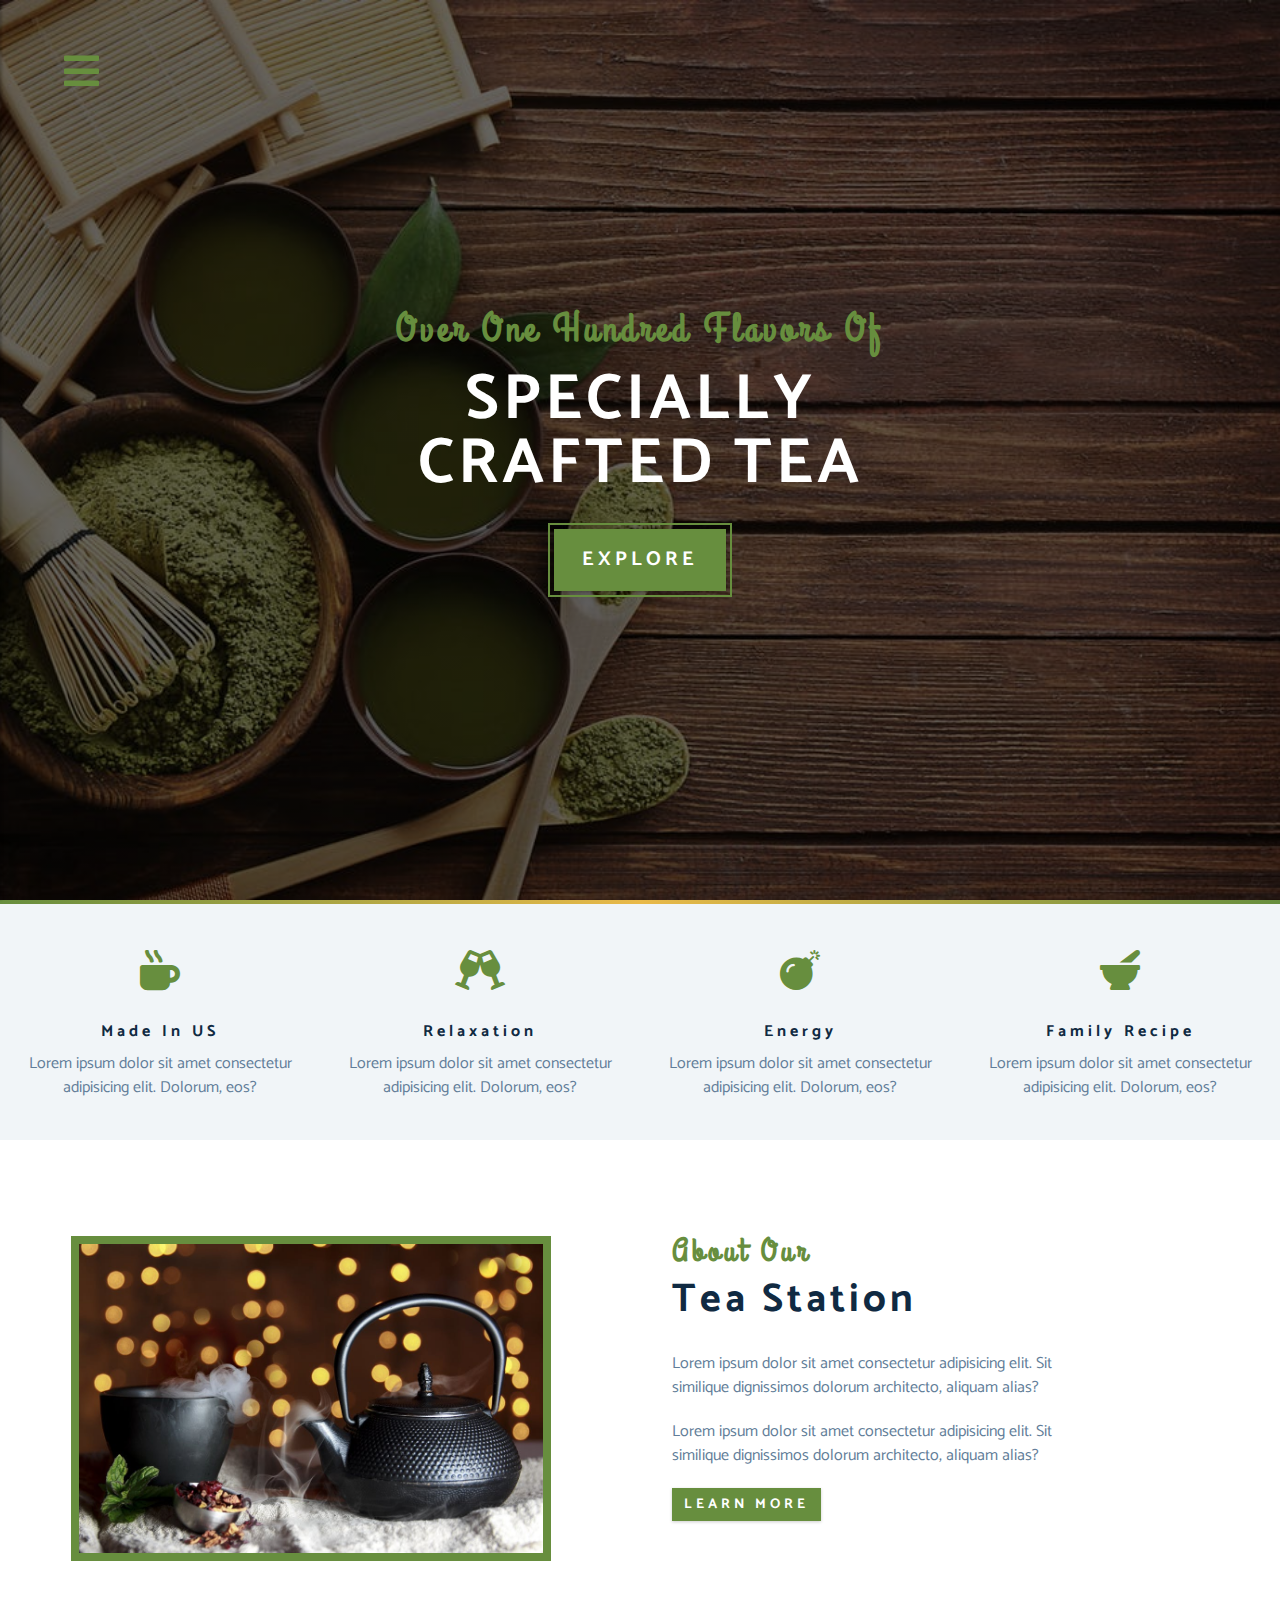
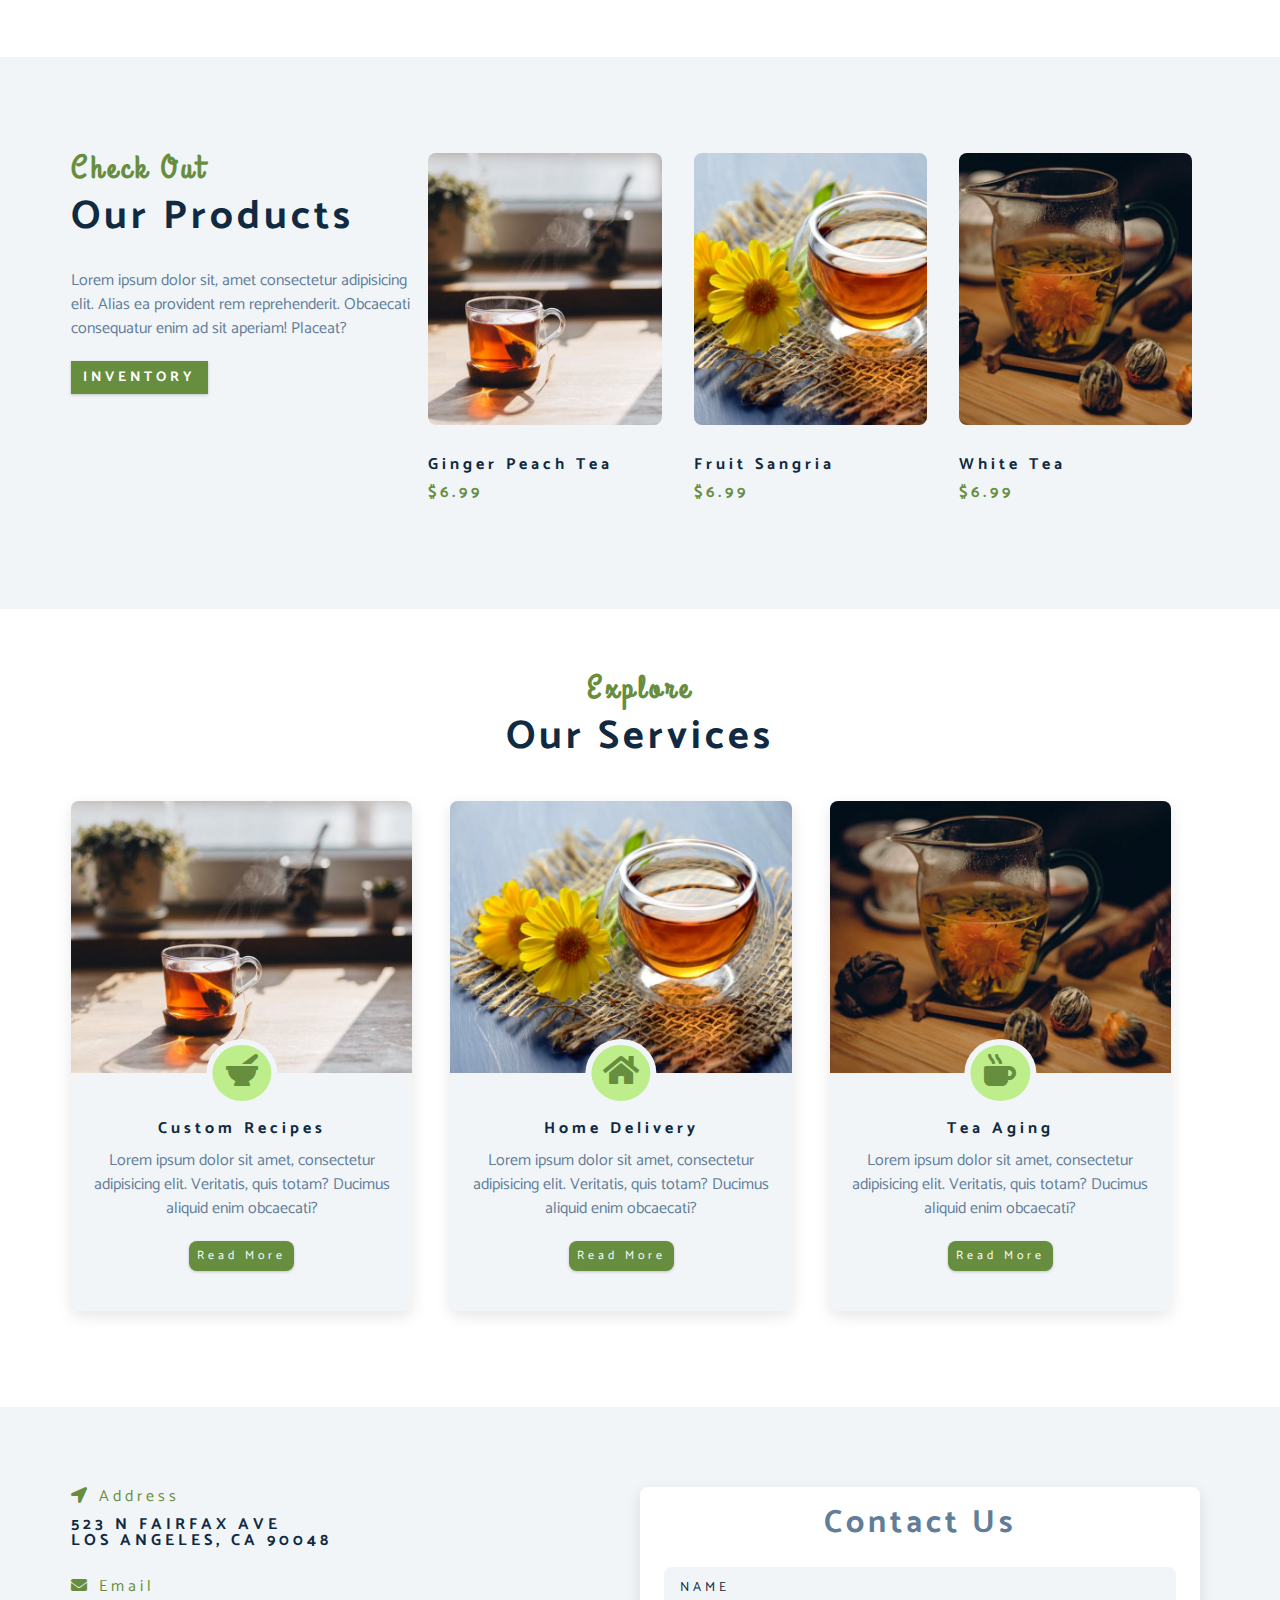
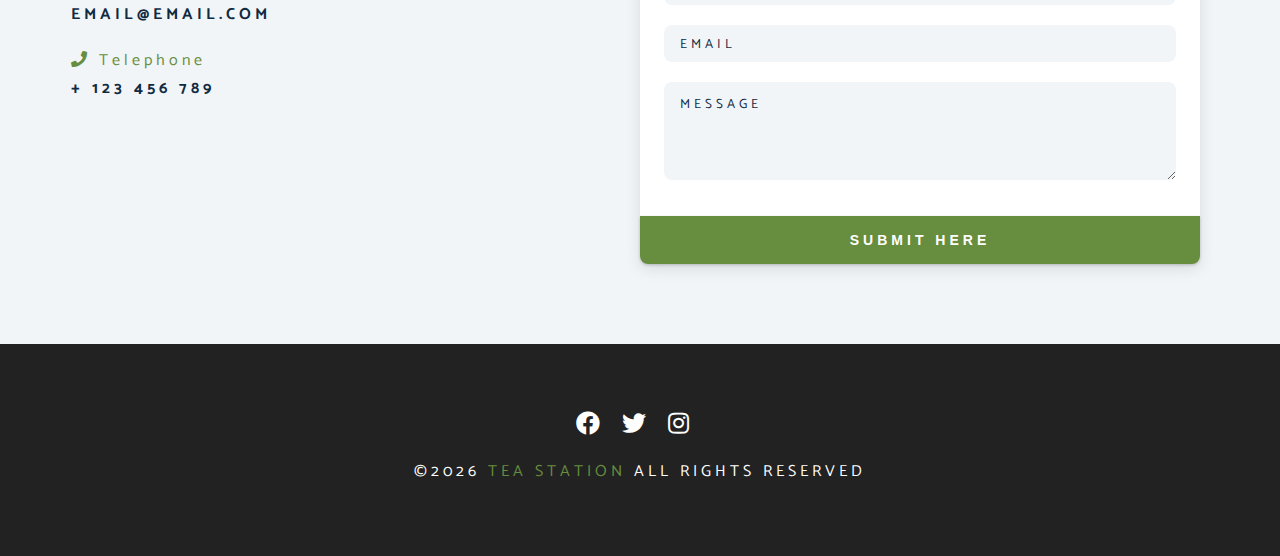
<file: index.html>
<!DOCTYPE html>
<html lang="en">
    <head>
        <meta charset="UTF-8" />
        <meta name="viewport" content="width=device-width, initial-scale=1.0" />
        <meta http-equiv="X-UA-Compatible" content="ie=edge" />
        <title>Tea Station || Home</title>
        <!-- font-awesome -->
        <link
            rel="stylesheet"
            href="./fontawesome-free-5.12.1-web/css/all.min.css"
        />
        <!-- custom css -->
        <link rel="stylesheet" href="./css/styles.css" />
    </head>
    <body>
        <!-- navbar -->
        <!-- nav button -->
        <span class="nav-btn" id="nav-btn">
            <i class="fas fa-bars"></i>
        </span>
        <nav class="navbar" id="navbar">
            <div class="navbar-header">
                <span class="nav-close" id="nav-close">
                    <i class="fas fa-times"></i>
                </span>
            </div>
            <ul class="nav-items">
                <li><a href="index.html" class="nav-link">home</a></li>
                <li><a href="skills.html" class="nav-link">skills</a></li>
                <li><a href="about.html" class="nav-link">about</a></li>
                <li><a href="products.html" class="nav-link">products</a></li>
            </ul>
        </nav>
        <!-- header -->
        <header class="header">
            <div class="banner">
                <h2>Over one hundred flavors of</h2>
                <h1>
                    specially <br />
                    crafted tea
                </h1>
                <a href="skills.html" class="btn banner-btn">explore</a>
            </div>
        </header>
        <!-- end of header -->
        <div class="content-divider"></div>
        <!-- skills section -->
        <section class="skills clearfix">
            <!-- single skill -->
            <article class="skill">
                <span class="skill-icon">
                    <i class="fas fa-mug-hot"></i>
                </span>
                <h4 class="skill-title">made in US</h4>
                <p class="skill-text">
                    Lorem ipsum dolor sit amet consectetur adipisicing elit.
                    Dolorum, eos?
                </p>
            </article>
            <!-- end of single skill -->
            <!-- single skill -->
            <article class="skill">
                <span class="skill-icon">
                    <i class="fas fa-glass-cheers"></i>
                </span>
                <h4 class="skill-title">relaxation</h4>
                <p class="skill-text">
                    Lorem ipsum dolor sit amet consectetur adipisicing elit.
                    Dolorum, eos?
                </p>
            </article>
            <!-- end of single skill -->
            <!-- single skill -->
            <article class="skill">
                <span class="skill-icon">
                    <i class="fas fa-bomb"></i>
                </span>
                <h4 class="skill-title">energy</h4>
                <p class="skill-text">
                    Lorem ipsum dolor sit amet consectetur adipisicing elit.
                    Dolorum, eos?
                </p>
            </article>
            <!-- end of single skill -->
            <!-- single skill -->
            <article class="skill">
                <span class="skill-icon">
                    <i class="fas fa-mortar-pestle"></i>
                </span>
                <h4 class="skill-title">family recipe</h4>
                <p class="skill-text">
                    Lorem ipsum dolor sit amet consectetur adipisicing elit.
                    Dolorum, eos?
                </p>
            </article>
            <!-- end of single skill -->
        </section>
        <!-- end of skills section -->
        <!-- about -->
        <section>
            <div class="section-center clearfix">
                <!-- about-img -->
                <article class="about-img">
                    <div class="about-picture-container">
                        <img
                            src="./images/about-bcg.jpeg"
                            alt="tea kettle"
                            class="about-picture"
                        />
                    </div>
                </article>
                <!-- about-info -->
                <article class="about-info">
                    <!-- section title -->
                    <div class="section-title">
                        <h3>about our</h3>
                        <h2>tea station</h2>
                    </div>
                    <!-- end of section title -->
                    <p class="about-text">
                        Lorem ipsum dolor sit amet consectetur adipisicing elit.
                        Sit similique dignissimos dolorum architecto, aliquam
                        alias?
                    </p>
                    <p class="about-text">
                        Lorem ipsum dolor sit amet consectetur adipisicing elit.
                        Sit similique dignissimos dolorum architecto, aliquam
                        alias?
                    </p>
                    <a href="about.html" class="btn">learn more</a>
                </article>
            </div>
        </section>
        <!-- end of about -->
        <!-- products -->
        <section class="products">
            <div class="section-center clearfix">
                <!-- products info -->
                <article class="products-info">
                    <!-- section title -->
                    <div class="section-title">
                        <h3>check out</h3>
                        <h2>our products</h2>
                    </div>
                    <!-- end of section title -->
                    <p class="product-text">
                        Lorem ipsum dolor sit, amet consectetur adipisicing
                        elit. Alias ea provident rem reprehenderit. Obcaecati
                        consequatur enim ad sit aperiam! Placeat?
                    </p>
                    <a href="products.html" class="btn">inventory</a>
                </article>
                <!-- products inventory -->
                <article class="products-inventory clearfix">
                    <!-- single product -->
                    <div class="product">
                        <img
                            src="./images/product-1.jpeg"
                            alt="single product"
                            class="product-img"
                        />
                        <h4 class="product-title">ginger peach tea</h4>
                        <h4 class="product-price">$6.99</h4>
                    </div>
                    <!-- end of single product -->
                    <!-- single product -->
                    <div class="product">
                        <img
                            src="./images/product-2.jpeg"
                            alt="single product"
                            class="product-img"
                        />
                        <h4 class="product-title">fruit sangria</h4>
                        <h4 class="product-price">$6.99</h4>
                    </div>
                    <!-- end of single product -->
                    <!-- single product -->
                    <div class="product">
                        <img
                            src="./images/product-3.jpeg"
                            alt="single product"
                            class="product-img"
                        />
                        <h4 class="product-title">white tea</h4>
                        <h4 class="product-price">$6.99</h4>
                    </div>
                    <!-- end of single product -->
                </article>
            </div>
        </section>
        <!-- end of products -->
        <!-- services -->
        <section class="services">
            <!-- section title -->
            <div class="section-title services-title">
                <h3>explore</h3>
                <h2>our services</h2>
            </div>
            <!-- end of section title -->
            <div class="section-center clearfix">
                <!-- single card -->
                <article class="service-card">
                    <!-- img container -->
                    <div class="service-img-container">
                        <!-- img -->
                        <img
                            src="./images/product-1.jpeg"
                            class="service-img"
                            alt="single service"
                        />
                        <!-- service icon -->
                        <span class="service-icon">
                            <i class="fas fa-mortar-pestle fa-fw"></i>
                        </span>
                    </div>
                    <!-- service info -->
                    <div class="service-info">
                        <h4>custom recipes</h4>
                        <p class="">
                            Lorem ipsum dolor sit amet, consectetur adipisicing
                            elit. Veritatis, quis totam? Ducimus aliquid enim
                            obcaecati?
                        </p>
                        <a href="products.html" class="btn service-btn"
                            >read more</a
                        >
                    </div>
                </article>
                <!-- end of single card -->
                <!-- single card -->
                <article class="service-card">
                    <!-- img container -->
                    <div class="service-img-container">
                        <!-- img -->
                        <img
                            src="./images/product-2.jpeg"
                            class="service-img"
                            alt="single service"
                        />
                        <!-- service icon -->
                        <span class="service-icon">
                            <i class="fas fa-home fa-fw"></i>
                        </span>
                    </div>
                    <!-- service info -->
                    <div class="service-info">
                        <h4>home delivery</h4>
                        <p class="">
                            Lorem ipsum dolor sit amet, consectetur adipisicing
                            elit. Veritatis, quis totam? Ducimus aliquid enim
                            obcaecati?
                        </p>
                        <a href="products.html" class="btn service-btn"
                            >read more</a
                        >
                    </div>
                </article>
                <!-- end of single card -->
                <!-- single card -->
                <article class="service-card">
                    <!-- img container -->
                    <div class="service-img-container">
                        <!-- img -->
                        <img
                            src="./images/product-3.jpeg"
                            class="service-img"
                            alt="single service"
                        />
                        <!-- service icon -->
                        <span class="service-icon">
                            <i class="fas fa-mug-hot fa-fw"></i>
                        </span>
                    </div>
                    <!-- service info -->
                    <div class="service-info">
                        <h4>tea aging</h4>
                        <p class="">
                            Lorem ipsum dolor sit amet, consectetur adipisicing
                            elit. Veritatis, quis totam? Ducimus aliquid enim
                            obcaecati?
                        </p>
                        <a href="products.html" class="btn service-btn"
                            >read more</a
                        >
                    </div>
                </article>
                <!-- end of single card -->
            </div>
        </section>
        <!-- end of services -->
        <!-- contact -->
        <section class="contact">
            <div class="section-center clearfix">
                <!-- contact info -->
                <article class="contact-info">
                    <!-- contact item -->
                    <div class="contact-item">
                        <h4 class="contact-title">
                            <span class="contact-icon">
                                <i class="fas fa-location-arrow"></i>
                            </span>
                            address
                        </h4>
                        <h4 class="contact-text">
                            523 N Fairfax Ave <br />
                            Los Angeles, CA 90048
                        </h4>
                    </div>
                    <!-- end of contact item -->
                    <!-- contact item -->
                    <div class="contact-item">
                        <h4 class="contact-title">
                            <span class="contact-icon">
                                <i class="fas fa-envelope"></i>
                            </span>
                            email
                        </h4>
                        <h4 class="contact-text">email@email.com</h4>
                    </div>
                    <!-- end of contact item -->
                    <!-- contact item -->
                    <div class="contact-item">
                        <h4 class="contact-title">
                            <span class="contact-icon">
                                <i class="fas fa-phone"></i>
                            </span>
                            telephone
                        </h4>
                        <h4 class="contact-text">+ 123 456 789</h4>
                    </div>
                    <!-- end of contact item -->
                </article>
                <!-- contact form -->
                <article class="contact-form">
                    <h3>contact us</h3>
                    <form
                        action="https://formspree.io/f/xgerdrel"
                        method="POST"
                    >
                        <div class="form-group">
                            <!-- inputs -->
                            <input
                                type="text"
                                placeholder="name"
                                class="form-control"
                                name="name"
                            />
                            <input
                                type="email"
                                placeholder="email"
                                class="form-control"
                                name="email"
                            />
                            <textarea
                                name="message"
                                placeholder="message"
                                class="form-control"
                                rows="5"
                            ></textarea>
                        </div>
                        <button type="submit" class="submit-btn btn">
                            submit here
                        </button>
                    </form>
                </article>
            </div>
        </section>
        <!-- end of contact -->
        <!-- footer -->
        <footer class="footer">
            <div class="section-center">
                <div class="social-icons">
                    <!-- social icon -->
                    <a href="#" class="social-icon">
                        <i class="fab fa-facebook"></i>
                    </a>
                    <!-- end of social icon -->
                    <!-- social icon -->
                    <a href="#" class="social-icon">
                        <i class="fab fa-twitter"></i>
                    </a>
                    <!-- end of social icon -->
                    <!-- social icon -->
                    <a href="#" class="social-icon">
                        <i class="fab fa-instagram"></i>
                    </a>
                    <!-- end of social icon -->
                </div>
                <h4 class="footer-text">
                    &copy;<span id="date"></span>
                    <span class="company">tea station</span> all rights reserved
                </h4>
            </div>
        </footer>
        <!-- end of footer -->
        <script src="app.js"></script>
    </body>
</html>
</file>
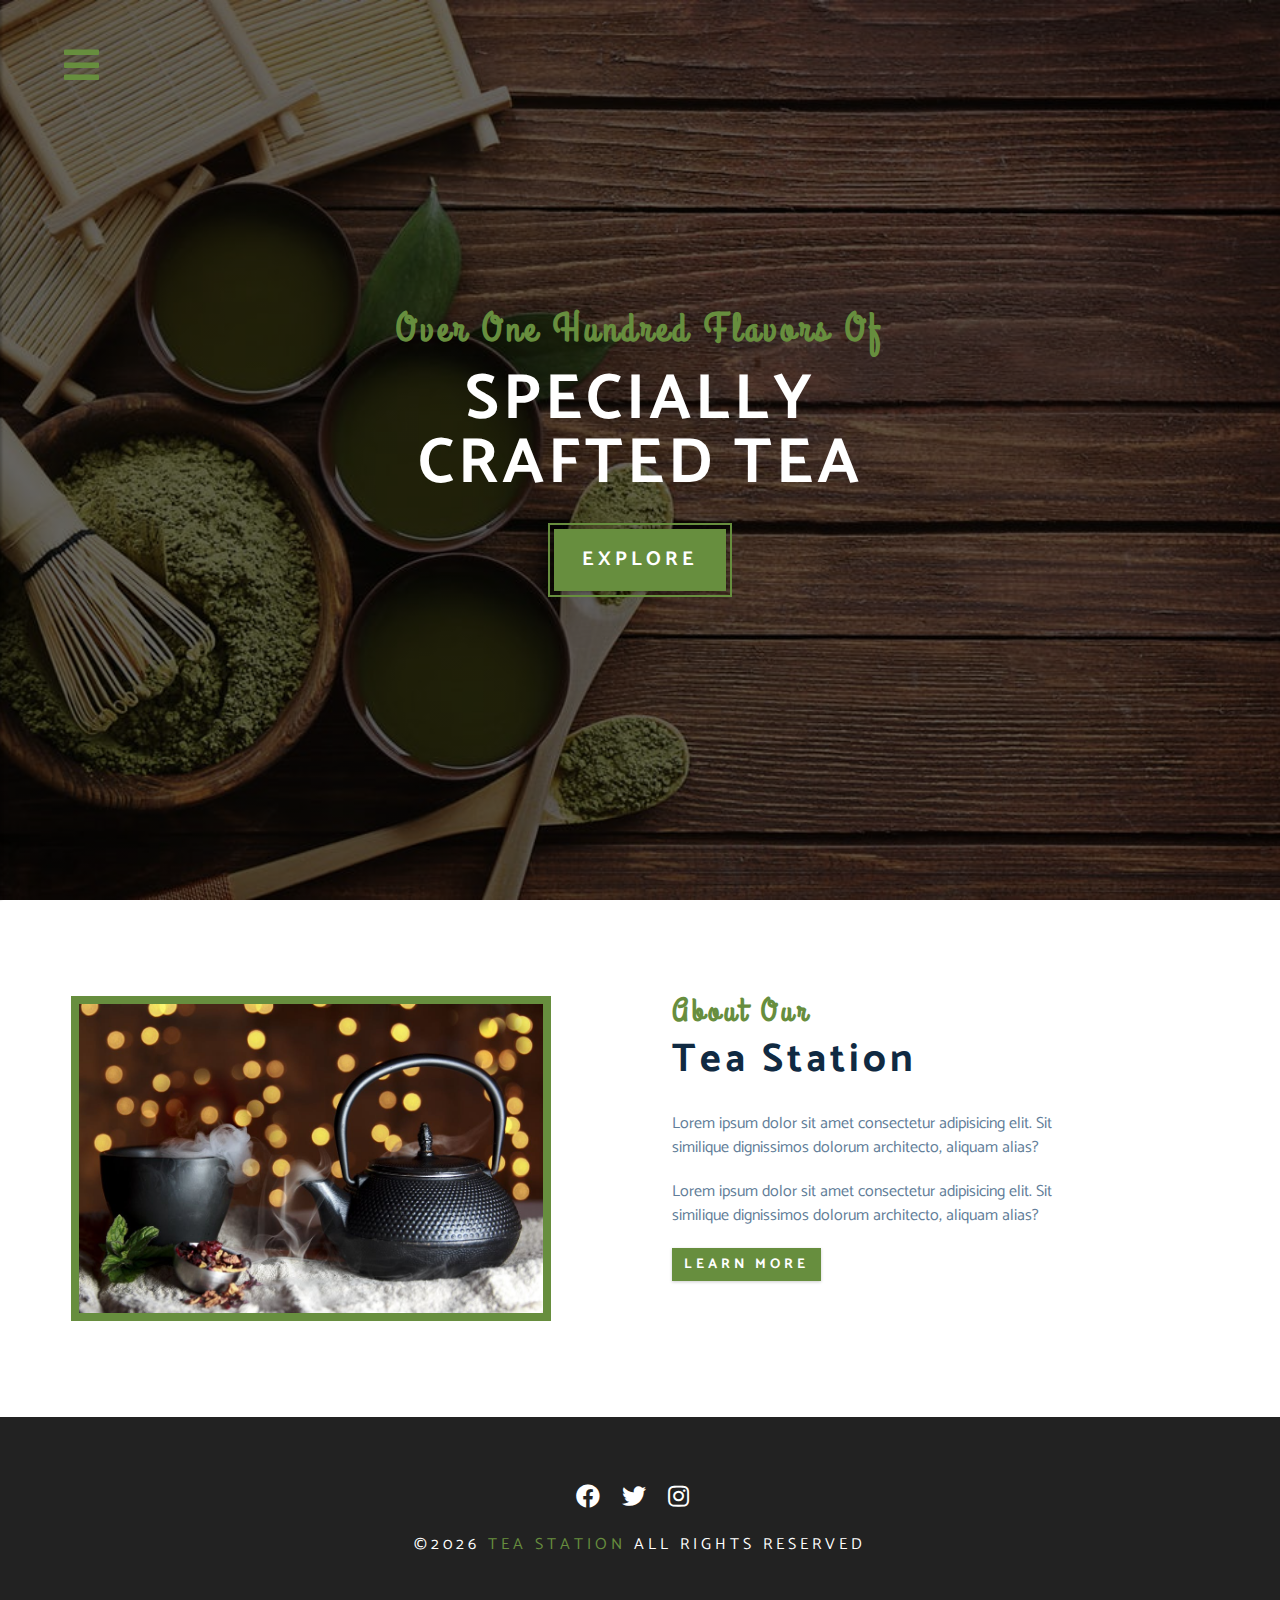
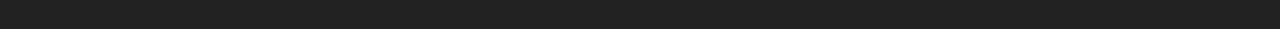
<file: about.html>
<html lang="en">
    <head>
        <meta charset="UTF-8" />
        <meta name="viewport" content="width=device-width, initial-scale=1.0" />
        <meta http-equiv="X-UA-Compatible" content="ie=edge" />
        <title>Tea Station || About</title>
        <!-- font-awesome -->
        <link
            rel="stylesheet"
            href="./fontawesome-free-5.12.1-web/css/all.min.css"
        />
        <!-- custom css -->
        <link rel="stylesheet" href="./css/styles.css" />
    </head>
    <body>
        <!-- navbar -->
        <!-- nav button -->
        <span class="nav-btn" id="nav-btn">
            <i class="fas fa-bars"></i>
        </span>
        <nav class="navbar" id="navbar">
            <div class="navbar-header">
                <span class="nav-close" id="nav-close">
                    <i class="fas fa-times"></i>
                </span>
            </div>
            <ul class="nav-items">
                <li><a href="index.html" class="nav-link">home</a></li>
                <li><a href="skills.html" class="nav-link">skills</a></li>
                <li><a href="about.html" class="nav-link">about</a></li>
                <li><a href="products.html" class="nav-link">products</a></li>
            </ul>
        </nav>
        <!-- header -->
        <header class="header">
            <div class="banner">
                <h2>Over one hundred flavors of</h2>
                <h1>
                    specially <br />
                    crafted tea
                </h1>
                <a href="skills.html" class="btn banner-btn">explore</a>
            </div>
        </header>
        <!-- end of header -->
        <!-- about -->
        <section>
            <div class="section-center clearfix">
                <!-- about-img -->
                <article class="about-img">
                    <div class="about-picture-container">
                        <img
                            src="./images/about-bcg.jpeg"
                            alt="tea kettle"
                            class="about-picture"
                        />
                    </div>
                </article>
                <!-- about-info -->
                <article class="about-info">
                    <!-- section title -->
                    <div class="section-title">
                        <h3>about our</h3>
                        <h2>tea station</h2>
                    </div>
                    <!-- end of section title -->
                    <p class="about-text">
                        Lorem ipsum dolor sit amet consectetur adipisicing elit.
                        Sit similique dignissimos dolorum architecto, aliquam
                        alias?
                    </p>
                    <p class="about-text">
                        Lorem ipsum dolor sit amet consectetur adipisicing elit.
                        Sit similique dignissimos dolorum architecto, aliquam
                        alias?
                    </p>
                    <a href="about.html" class="btn">learn more</a>
                </article>
            </div>
        </section>
        <!-- end of about -->

        <!-- footer -->
        <footer class="footer">
            <div class="section-center">
                <div class="social-icons">
                    <!-- social icon -->
                    <a href="#" class="social-icon">
                        <i class="fab fa-facebook"></i>
                    </a>
                    <!-- end of social icon -->
                    <!-- social icon -->
                    <a href="#" class="social-icon">
                        <i class="fab fa-twitter"></i>
                    </a>
                    <!-- end of social icon -->
                    <!-- social icon -->
                    <a href="#" class="social-icon">
                        <i class="fab fa-instagram"></i>
                    </a>
                    <!-- end of social icon -->
                </div>
                <h4 class="footer-text">
                    &copy;<span id="date"></span>
                    <span class="company">tea station</span> all rights reserved
                </h4>
            </div>
        </footer>
        <!-- end of footer -->
        <script src="app.js"></script>
    </body>
</html>
</file>
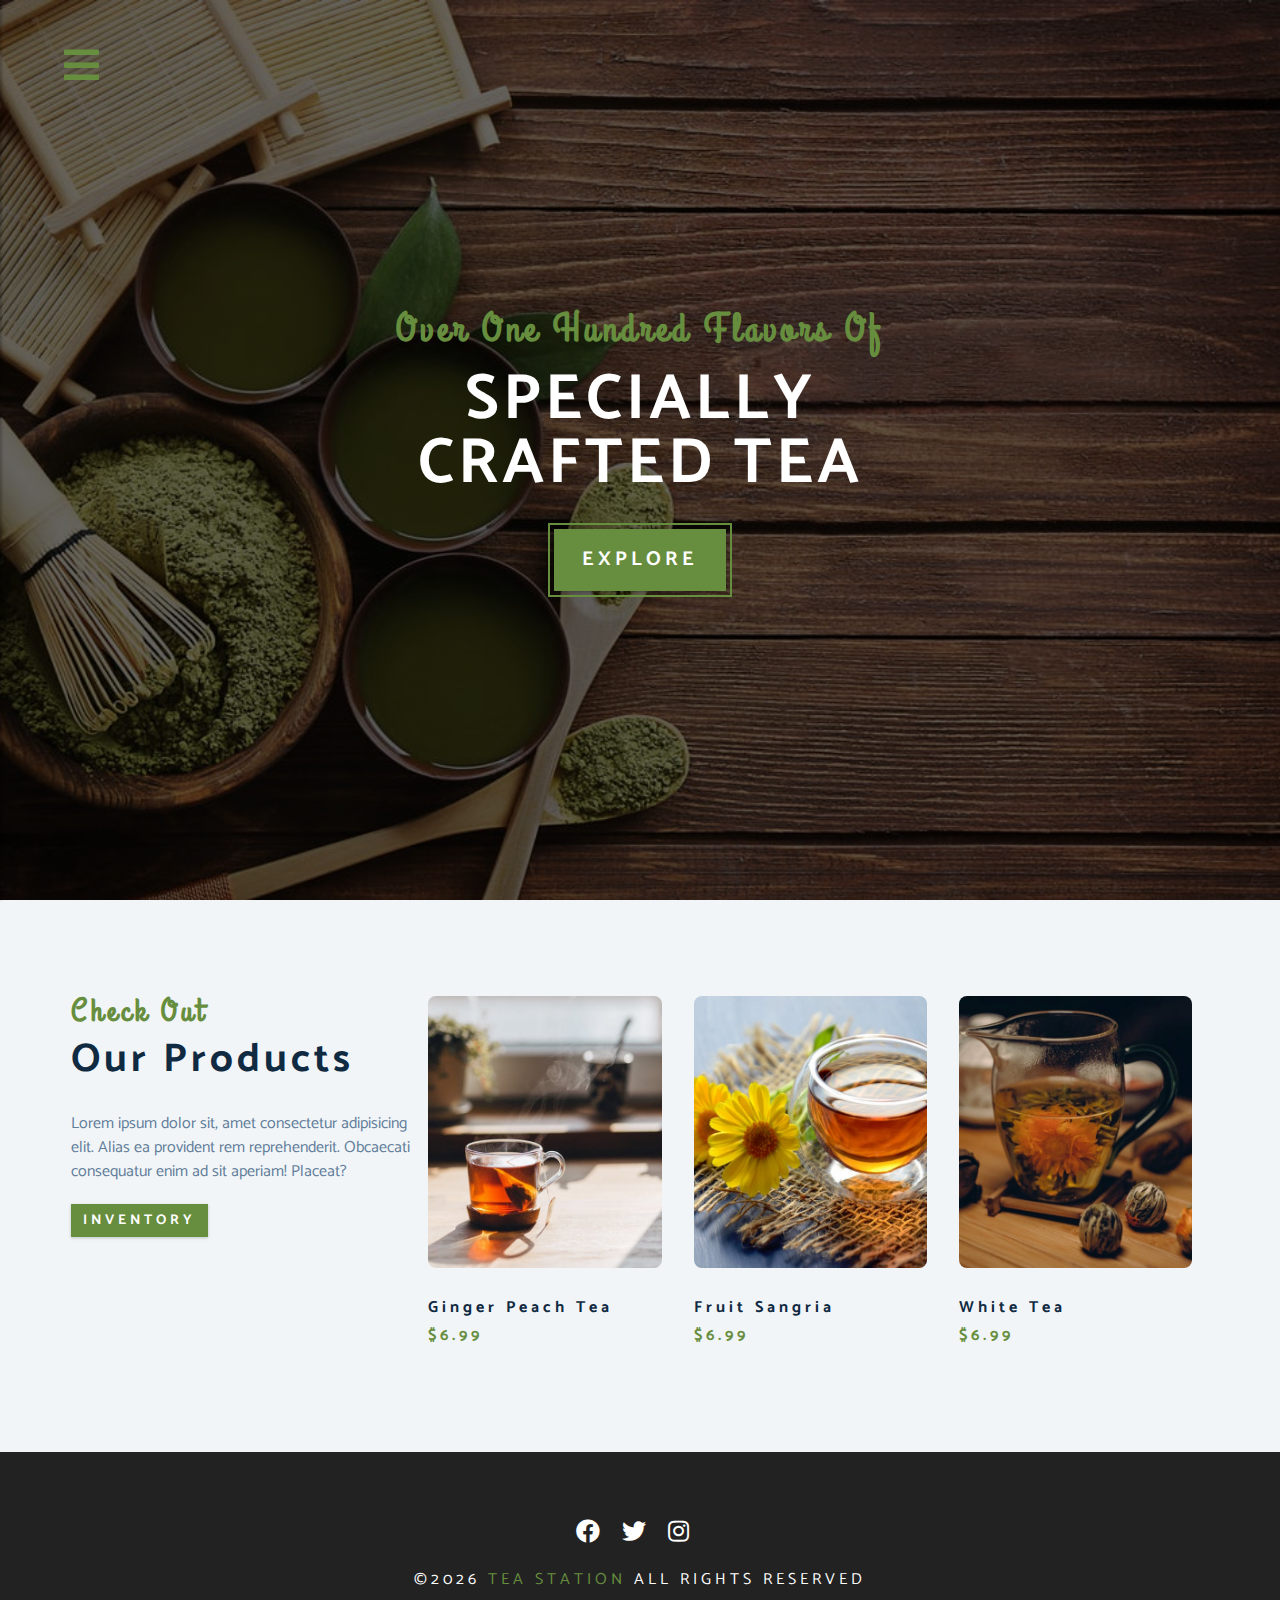
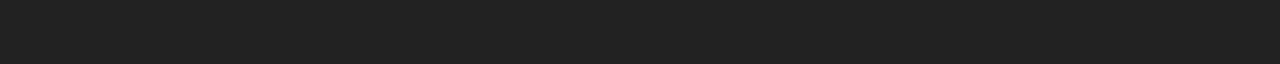
<file: products.html>
<html lang="en">
    <head>
        <meta charset="UTF-8" />
        <meta name="viewport" content="width=device-width, initial-scale=1.0" />
        <meta http-equiv="X-UA-Compatible" content="ie=edge" />
        <title>Tea Station || About</title>
        <!-- font-awesome -->
        <link
            rel="stylesheet"
            href="./fontawesome-free-5.12.1-web/css/all.min.css"
        />
        <!-- custom css -->
        <link rel="stylesheet" href="./css/styles.css" />
    </head>
    <body>
        <!-- navbar -->
        <!-- nav button -->
        <span class="nav-btn" id="nav-btn">
            <i class="fas fa-bars"></i>
        </span>
        <nav class="navbar" id="navbar">
            <div class="navbar-header">
                <span class="nav-close" id="nav-close">
                    <i class="fas fa-times"></i>
                </span>
            </div>
            <ul class="nav-items">
                <li><a href="index.html" class="nav-link">home</a></li>
                <li><a href="skills.html" class="nav-link">skills</a></li>
                <li><a href="about.html" class="nav-link">about</a></li>
                <li><a href="products.html" class="nav-link">products</a></li>
            </ul>
        </nav>
        <!-- header -->
        <header class="header">
            <div class="banner">
                <h2>Over one hundred flavors of</h2>
                <h1>
                    specially <br />
                    crafted tea
                </h1>
                <a href="skills.html" class="btn banner-btn">explore</a>
            </div>
        </header>
        <!-- end of header -->
        <!-- products -->
        <section class="products">
            <div class="section-center clearfix">
                <!-- products info -->
                <article class="products-info">
                    <!-- section title -->
                    <div class="section-title">
                        <h3>check out</h3>
                        <h2>our products</h2>
                    </div>
                    <!-- end of section title -->
                    <p class="product-text">
                        Lorem ipsum dolor sit, amet consectetur adipisicing
                        elit. Alias ea provident rem reprehenderit. Obcaecati
                        consequatur enim ad sit aperiam! Placeat?
                    </p>
                    <a href="products.html" class="btn">inventory</a>
                </article>
                <!-- products inventory -->
                <article class="products-inventory clearfix">
                    <!-- single product -->
                    <div class="product">
                        <img
                            src="./images/product-1.jpeg"
                            alt="single product"
                            class="product-img"
                        />
                        <h4 class="product-title">ginger peach tea</h4>
                        <h4 class="product-price">$6.99</h4>
                    </div>
                    <!-- end of single product -->
                    <!-- single product -->
                    <div class="product">
                        <img
                            src="./images/product-2.jpeg"
                            alt="single product"
                            class="product-img"
                        />
                        <h4 class="product-title">fruit sangria</h4>
                        <h4 class="product-price">$6.99</h4>
                    </div>
                    <!-- end of single product -->
                    <!-- single product -->
                    <div class="product">
                        <img
                            src="./images/product-3.jpeg"
                            alt="single product"
                            class="product-img"
                        />
                        <h4 class="product-title">white tea</h4>
                        <h4 class="product-price">$6.99</h4>
                    </div>
                    <!-- end of single product -->
                </article>
            </div>
        </section>
        <!-- end of products -->

        <!-- footer -->
        <footer class="footer">
            <div class="section-center">
                <div class="social-icons">
                    <!-- social icon -->
                    <a href="#" class="social-icon">
                        <i class="fab fa-facebook"></i>
                    </a>
                    <!-- end of social icon -->
                    <!-- social icon -->
                    <a href="#" class="social-icon">
                        <i class="fab fa-twitter"></i>
                    </a>
                    <!-- end of social icon -->
                    <!-- social icon -->
                    <a href="#" class="social-icon">
                        <i class="fab fa-instagram"></i>
                    </a>
                    <!-- end of social icon -->
                </div>
                <h4 class="footer-text">
                    &copy;<span id="date"></span>
                    <span class="company">tea station</span> all rights reserved
                </h4>
            </div>
        </footer>
        <!-- end of footer -->
        <script src="app.js"></script>
    </body>
</html>
</file>
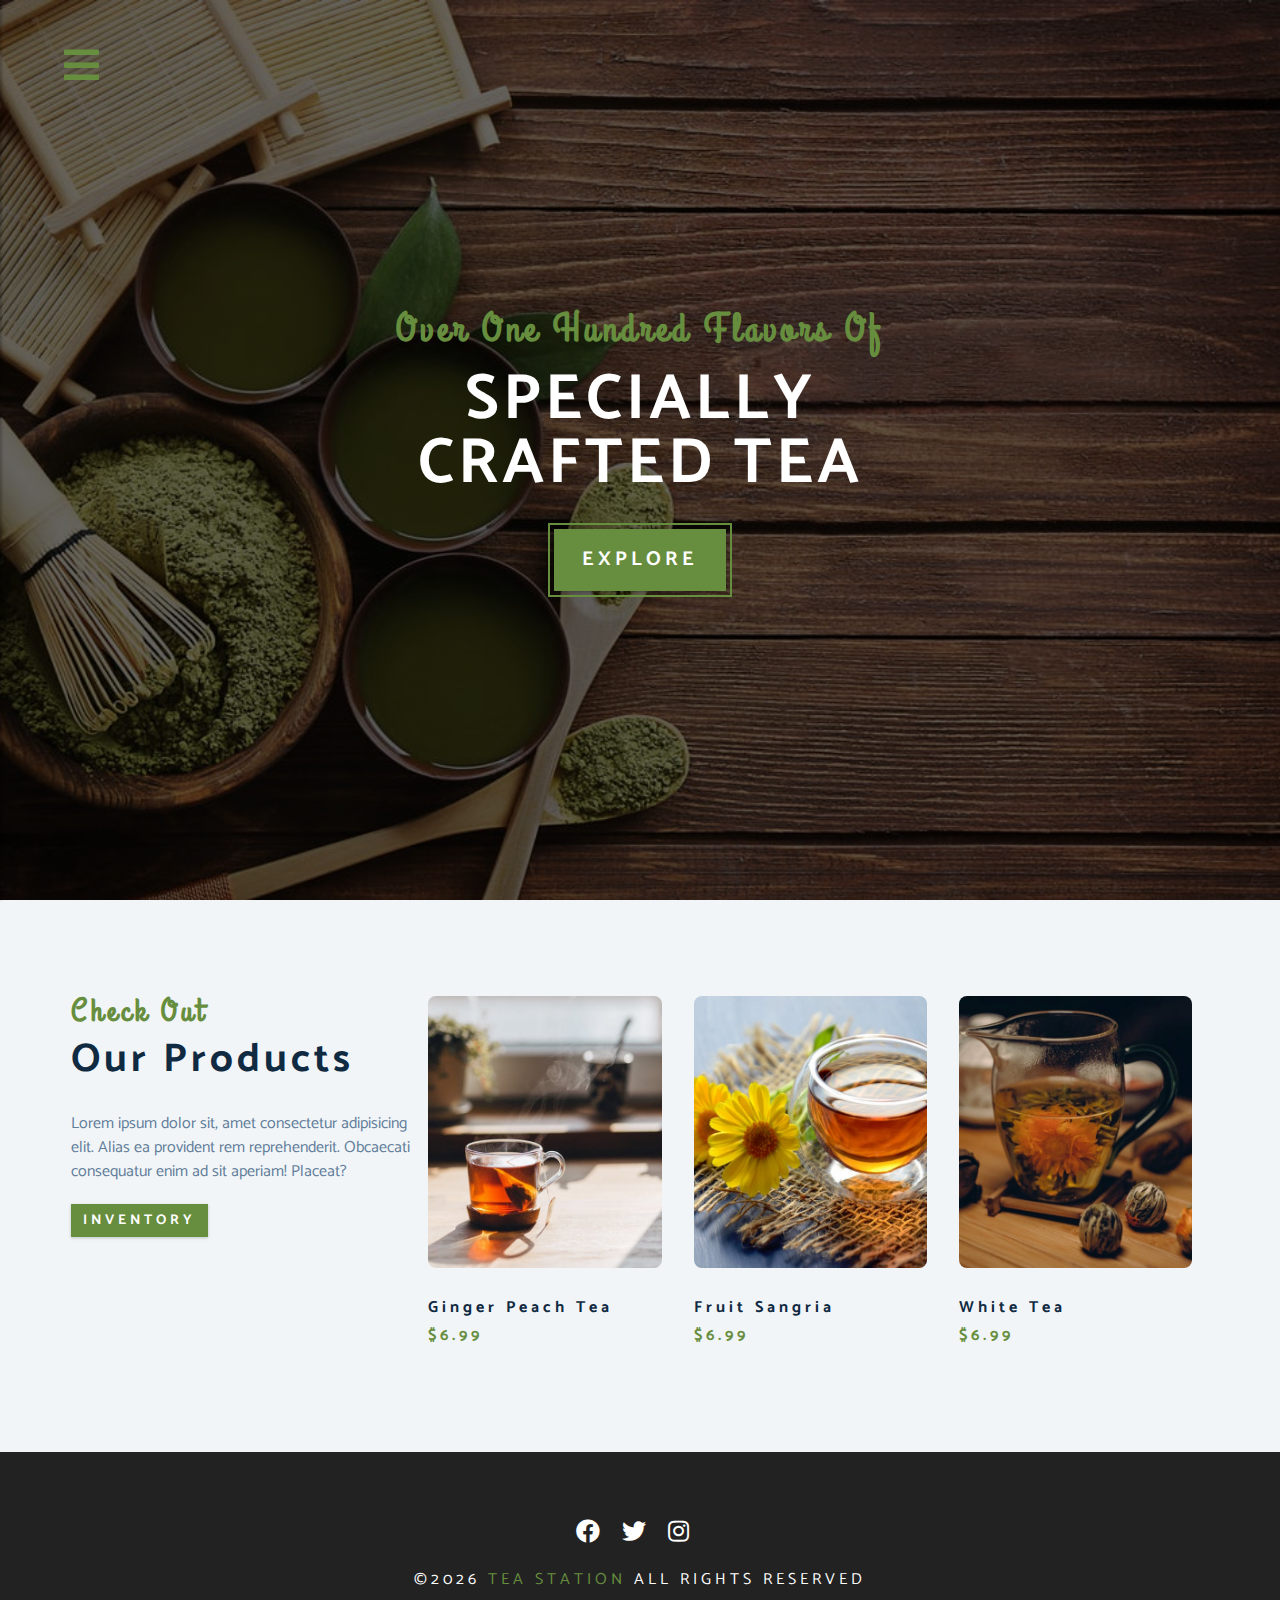
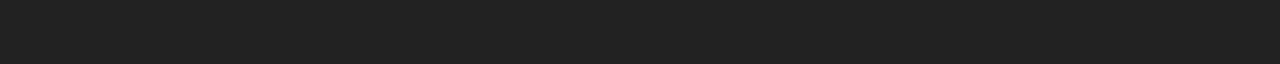
<file: skills.html>
<html lang="en">
    <head>
        <meta charset="UTF-8" />
        <meta name="viewport" content="width=device-width, initial-scale=1.0" />
        <meta http-equiv="X-UA-Compatible" content="ie=edge" />
        <title>Tea Station || Products</title>
        <!-- font-awesome -->
        <link
            rel="stylesheet"
            href="./fontawesome-free-5.12.1-web/css/all.min.css"
        />
        <!-- custom css -->
        <link rel="stylesheet" href="./css/styles.css" />
    </head>
    <body>
        <!-- navbar -->
        <!-- nav button -->
        <span class="nav-btn" id="nav-btn">
            <i class="fas fa-bars"></i>
        </span>
        <nav class="navbar" id="navbar">
            <div class="navbar-header">
                <span class="nav-close" id="nav-close">
                    <i class="fas fa-times"></i>
                </span>
            </div>
            <ul class="nav-items">
                <li><a href="index.html" class="nav-link">home</a></li>
                <li><a href="skills.html" class="nav-link">skills</a></li>
                <li><a href="about.html" class="nav-link">about</a></li>
                <li><a href="products.html" class="nav-link">products</a></li>
            </ul>
        </nav>
        <!-- header -->
        <header class="header">
            <div class="banner">
                <h2>Over one hundred flavors of</h2>
                <h1>
                    specially <br />
                    crafted tea
                </h1>
                <a href="skills.html" class="btn banner-btn">explore</a>
            </div>
        </header>
        <!-- end of header -->
        <!-- products -->
        <section class="products">
            <div class="section-center clearfix">
                <!-- products info -->
                <article class="products-info">
                    <!-- section title -->
                    <div class="section-title">
                        <h3>check out</h3>
                        <h2>our products</h2>
                    </div>
                    <!-- end of section title -->
                    <p class="product-text">
                        Lorem ipsum dolor sit, amet consectetur adipisicing
                        elit. Alias ea provident rem reprehenderit. Obcaecati
                        consequatur enim ad sit aperiam! Placeat?
                    </p>
                    <a href="products.html" class="btn">inventory</a>
                </article>
                <!-- products inventory -->
                <article class="products-inventory clearfix">
                    <!-- single product -->
                    <div class="product">
                        <img
                            src="./images/product-1.jpeg"
                            alt="single product"
                            class="product-img"
                        />
                        <h4 class="product-title">ginger peach tea</h4>
                        <h4 class="product-price">$6.99</h4>
                    </div>
                    <!-- end of single product -->
                    <!-- single product -->
                    <div class="product">
                        <img
                            src="./images/product-2.jpeg"
                            alt="single product"
                            class="product-img"
                        />
                        <h4 class="product-title">fruit sangria</h4>
                        <h4 class="product-price">$6.99</h4>
                    </div>
                    <!-- end of single product -->
                    <!-- single product -->
                    <div class="product">
                        <img
                            src="./images/product-3.jpeg"
                            alt="single product"
                            class="product-img"
                        />
                        <h4 class="product-title">white tea</h4>
                        <h4 class="product-price">$6.99</h4>
                    </div>
                    <!-- end of single product -->
                </article>
            </div>
        </section>
        <!-- end of products -->

        <!-- footer -->
        <footer class="footer">
            <div class="section-center">
                <div class="social-icons">
                    <!-- social icon -->
                    <a href="#" class="social-icon">
                        <i class="fab fa-facebook"></i>
                    </a>
                    <!-- end of social icon -->
                    <!-- social icon -->
                    <a href="#" class="social-icon">
                        <i class="fab fa-twitter"></i>
                    </a>
                    <!-- end of social icon -->
                    <!-- social icon -->
                    <a href="#" class="social-icon">
                        <i class="fab fa-instagram"></i>
                    </a>
                    <!-- end of social icon -->
                </div>
                <h4 class="footer-text">
                    &copy;<span id="date"></span>
                    <span class="company">tea station</span> all rights reserved
                </h4>
            </div>
        </footer>
        <!-- end of footer -->
        <script src="app.js"></script>
    </body>
</html>
</file>
<file: css/styles.css>
/* 
=====================
Fonts
=====================
*/

@import url("https://fonts.googleapis.com/css?family=Catamaran:400,700|Grand+Hotel");

/* 
=====================
Variables
=====================
*/

:root {
    --clr-primary: #678e3e;
    --clr-primary-light: #beed8c;
    --clr-grey-1: #102a42;
    --clr-grey-5: #617d98;
    --clr-grey-10: #f1f5f8;
    --clr-white: #fff;
    --ff-primary: "Catamaran", sans-serif;
    --ff-secondary: "Grand Hotel", cursive;
    --transition: all 0.3s linear;
    --spacing: 0.25rem;
    --radius: 0.5rem;
}

* {
    margin: 0;
    padding: 0;
    box-sizing: border-box;
}

body {
    font-family: var(--ff-primary);
    background: var(--clr-white);
    color: var(--clr-grey-1);
    line-height: 1.5;
    font-size: 0.875rem;
}

a {
    text-decoration: none;
}

img {
    width: 100%;
    display: block;
}

h1,
h2,
h3,
h4 {
    letter-spacing: var(--spacing);
    text-transform: capitalize;
    line-height: 1.25;
    margin-bottom: 0.75rem;
}

h1 {
    font-size: 3rem;
}
h2 {
    font-size: 2rem;
}
h3 {
    font-size: 1.5rem;
}
h4 {
    font-size: 0.875rem;
}

p {
    margin-bottom: 1.25rem;
}

@media screen and (min-width: 800px) {
    h1 {
        font-size: 4rem;
    }
    h2 {
        font-size: 2.5rem;
    }
    h3 {
        font-size: 2rem;
    }
    h4 {
        font-size: 1rem;
    }
    body {
        font-size: 1rem;
    }
    h1,
    h2,
    h3,
    h4 {
        line-height: 1;
    }
}

/* more global css */

.btn {
    text-transform: uppercase;
    background: var(--clr-primary);
    color: var(--clr-white);
    padding: 0.375rem 0.75rem;
    letter-spacing: var(--spacing);
    display: inline-block;
    font-weight: 700;
    transition: var(--transition);
    font-size: 0.875rem;
    border: none;
    cursor: pointer;
    box-shadow: 0 1px 3px rgba(0, 0, 0, 0.2);
}

.btn:hover {
    color: var(--clr-primary);
    background: var(--clr-primary-light);
}

.clearfix::after,
.clearfix::before {
    /* clearfix hack */
    content: "";
    clear: both;
    display: table;
}

.section-title h3 {
    font-family: var(--ff-secondary);
    color: var(--clr-primary);
}

.section-title {
    margin-bottom: 2rem;
}

.section-center {
    padding: 4rem 0;
    width: 85vw;
    margin: 0 auto;
    max-width: 1170px;
}
@media screen and (min-width: 992px) {
    .section-center {
        width: 95vw;
        padding: 4rem 1rem;
    }
}

/* 
=====================
Animation
=====================
*/
@keyframes bounce {
    0% {
        transform: scale(1);
    }
    50% {
        transform: scale(2);
    }
    100% {
        transform: scale(1);
    }
}

@keyframes slideFromRight {
    0% {
        transform: translateX(1000px);
        opacity: 0;
    }
    50% {
        transform: translateX(-200px);
        opacity: 0.5;
    }
    75% {
        transform: translateX(50px);
        opacity: 0.75;
    }
    100% {
        transform: translateX(0px);
        opacity: 1;
    }
}

@keyframes slideFromLeft {
    0% {
        transform: translateX(-1000px);
        opacity: 0;
    }
    50% {
        transform: translateX(200px);
        opacity: 0.5;
    }
    75% {
        transform: translateX(-50px);
        opacity: 0.75;
    }
    100% {
        transform: translateX(0px);
        opacity: 1;
    }
}

@keyframes show {
    0% {
        transform: scale(1.5);
        opacity: 0;
    }
    50% {
        transform: scale(2);
        opacity: 0.5;
    }
    100% {
        transform: scale(1);
        opacity: 1;
    }
}

/* 
=====================
Navbar
=====================
*/

.nav-btn {
    position: fixed;
    top: 5%;
    left: 5%;
    font-size: 2.5rem;
    color: var(--clr-primary);
    z-index: 1;
    cursor: pointer;
    /* animation */
    animation: bounce 2s ease infinite;
}
/* navbar */
.navbar {
    position: fixed;
    top: 0;
    left: 0;
    /* width: 100%;
    height: 100%; */
    right: 0;
    bottom: 0;
    background: var(--clr-grey-10);
    z-index: 2;
    box-shadow: 2px 0 2px rgba(0, 0, 0, 0.2);
    /* hide navbar */
    transform: translateX(-100%);
    transition: var(--transition);
}

.showNav {
    transform: translate(0);
}

.navbar-header {
    text-align: right;
    padding-right: 1rem;
}

.nav-close {
    font-size: 2.5rem;
    cursor: pointer;
    color: #f29c9c;
    transition: var(--transition);
}

.nav-close:hover {
    color: #bb2525;
}

.nav-items {
    list-style-type: none;
}

.nav-link {
    display: block;
    font-size: 1.5rem;
    padding: 0.25rem 1rem;
    text-transform: uppercase;
    letter-spacing: var(--spacing);
    color: var(--clr-grey-5);
    transition: var(--transition);
}

.nav-link:hover {
    background: var(--clr-primary-light);
    color: var(--clr-primary);
    padding-left: 1.5rem;
    border-left: 0.25rem solid var(--clr-primary);
}

@media screen and (min-width: 768px) {
    .navbar {
        width: 30vw;
        max-width: 20rem;
    }
}

/* 
=====================
Header
=====================
*/

.header {
    min-height: 100vh;
    background: linear-gradient(rgba(0, 0, 0, 0.6), rgba(0, 0, 0, 0.6)),
        url("../images/main-bcg.jpeg") center/cover no-repeat fixed;
    position: relative;
    /* animation */
    overflow-x: hidden;
}
.banner {
    text-align: center;
    position: absolute;
    top: 50%;
    left: 50%;
    transform: translate(-50%, -50%);
}
.banner h2 {
    font-family: var(--ff-secondary);
    color: var(--clr-primary);
    /* animation */
    animation: slideFromRight 5s ease-in-out 1;
}
.banner h1 {
    text-transform: uppercase;
    color: var(--clr-white);
    margin-top: 1.25rem;
    margin-bottom: 2rem;
    /* animation */
    animation: slideFromLeft 5s ease-in-out 1;
}
.banner-btn {
    outline: 0.125rem solid var(--clr-primary);
    outline-offset: 0.25rem;
    font-size: 1.25rem;
    padding: 1rem 1.75rem;
    /* animation */
    animation: show 5s linear 1;
}

/* content divider */
.content-divider {
    height: 0.25rem;
    background: linear-gradient(
        to left,
        var(--clr-primary),
        #e9b949,
        var(--clr-primary)
    );
}

/* 
=================
SKILLS
=================
*/

.skills {
    background: var(--clr-grey-10);
}

.skill {
    padding: 2.5rem 0;
    text-align: center;
    transition: var(--transition);
}

.skill-icon {
    font-size: 2.5rem;
    margin-bottom: 1.25rem;
    transition: var(--transition);
    display: inline-block;
    color: var(--clr-primary);
}

.skill-text {
    color: var(--clr-grey-5);
    max-width: 17rem;
    margin: 0 auto;
}

.skill:hover {
    background: var(--clr-white);
    box-shadow: 0 2px var(--clr-primary);
}

.skill:hover .skill-icon {
    transform: translateY(-5px);
}

@media screen and (min-width: 576px) {
    .skill {
        float: left;
        width: 50%;
    }
}
@media screen and (min-width: 1200px) {
    .skill {
        width: 25%;
    }
}

/* 
================
About
================
*/

.about-img,
.about-info {
    padding: 2rem 0;
}

.about-picture-container {
    background: var(--clr-primary);
    border: 0.5rem solid var(--clr-primary);
    max-width: 30rem;
    /* extra stuff */
    overflow: hidden;
}

.about-picture {
    transition: var(--transition);
}
.about-picture-container:hover .about-picture {
    opacity: 0.5;
    transform: scale(1.2);
}

.about-text {
    max-width: 26rem;
    color: var(--clr-grey-5);
}

@media screen and (min-width: 992px) {
    .about-img,
    .about-info {
        float: left;
        width: 50%;
    }
    .about-info {
        padding: 2rem;
    }
}

/* 
=================
Products
=================
*/

.products {
    background: var(--clr-grey-10);
}

.products article {
    padding: 2rem 0;
}

.product-text {
    color: var(--clr-grey-5);
    max-width: 26rem;
}

.product {
    margin-bottom: 2rem;
}

.product-img {
    border-radius: var(--radius);
    margin-bottom: 2rem;
    height: 17rem;
    object-fit: cover;
}

.product-price {
    color: var(--clr-primary);
}

@media screen and (min-width: 768px) {
    .product {
        float: left;
        width: 50%;
        padding-right: 2rem;
    }
}

@media screen and (min-width: 992px) {
    .product {
        width: 33.3%;
    }
}

@media screen and (min-width: 1200px) {
    .products-info {
        float: left;
        width: 30%;
    }

    .products-inventory {
        float: left;
        width: 70%;
    }
    .product {
        margin-bottom: 0;
        padding: 0 1rem;
    }
}

/* 
========================
SERVICES
========================
*/

.services-title {
    margin-top: 4rem;
    margin-bottom: -4rem;
    text-align: center;
}

.service-card {
    margin: 2rem 0;
    background: var(--clr-grey-10);
    border-radius: var(--radius);
    box-shadow: 0 5px 15px rgba(0, 0, 0, 0.1);
    transition: var(--transition);
}

.service-card:hover {
    transform: scale(1.02);
    box-shadow: 0 5px 15px rgba(0, 0, 0, 0.2);
}

.service-img {
    height: 17rem;
    object-fit: cover;
    border-top-left-radius: var(--radius);
    border-top-right-radius: var(--radius);
}

.service-info {
    text-align: center;
    padding: 3rem 1rem 2.5rem 1rem;
}

.service-info p {
    max-width: 20rem;
    color: var(--clr-grey-5);
    margin: 0 auto;
}

.service-btn {
    font-size: 0.75rem;
    text-transform: capitalize;
    padding: 0.375rem 0.5rem;
    border-radius: var(--radius);
    font-weight: 400;
    margin-top: 1.25rem;
}

@media screen and (min-width: 992px) {
    .service-card {
        float: left;
        width: 30%;
        margin-right: 3.333%;
        /* 100% 50% */
    }
}

.service-img-container {
    position: relative;
}

.service-icon {
    position: absolute;
    left: 50%;
    bottom: 0;
    font-size: 2rem;
    color: var(--clr-primary);
    background: var(--clr-primary-light);
    padding: 0.25rem 0.6rem;
    border-radius: 50%;
    transform: translate(-50%, 50%);
    border: 0.375rem solid var(--clr-grey-10);
}

/* 
==============
Contact
==============
*/
.contact {
    background: var(--clr-grey-10);
}

.contact-form,
.contact-info {
    margin: 1rem 0;
}

.contact-item {
    margin-bottom: 1.75rem;
}

.contact-title {
    color: var(--clr-primary);
    font-weight: 400;
}

.contact-text {
    text-transform: uppercase;
}

.contact-form {
    background: var(--clr-white);
    border-radius: var(--radius);
    text-align: center;
    box-shadow: 0 5px 15px rgba(0, 0, 0, 0.1);
    transition: var(--transition);
    max-width: 35rem;
}

.contact-form:hover {
    box-shadow: 0 5px 15px rgba(0, 0, 0, 0.2);
}

.contact-form h3 {
    padding-top: 1.25rem;
    color: var(--clr-grey-5);
}

.form-group {
    padding: 1rem 1.5rem;
}

.form-control {
    display: block;
    width: 100%;
    padding: 0.7rem 1rem;
    border: none;
    margin-bottom: 1.25rem;
    background: var(--clr-grey-10);
    border-radius: var(--radius);
    text-transform: uppercase;
    letter-spacing: var(--spacing);
}

.form-control::placeholder {
    font-family: var(--ff-primary);
    color: var(--clr-grey-1);
    text-transform: uppercase;
    letter-spacing: var(--spacing);
}

.submit-btn {
    display: block;
    width: 100%;
    padding: 1rem;
    border-bottom-left-radius: var(--radius);
    border-bottom-right-radius: var(--radius);
}

@media screen and (min-width: 992px) {
    .contact-form,
    .contact-info {
        float: left;
        width: 50%;
    }
}

/* 
==============
Footer
==============
*/

.footer {
    background: #222;
    text-align: center;
}

.social-icon {
    color: var(--clr-white);
    font-size: 1.5rem;
    margin-right: 1rem;
    transition: var(--transition);
}

.social-icon:hover {
    color: var(--clr-primary);
}

.footer-text {
    margin-top: 1.25rem;
    text-transform: uppercase;
    color: var(--clr-white);
    font-weight: 400;
}

.company {
    color: var(--clr-primary);
}
</file>
